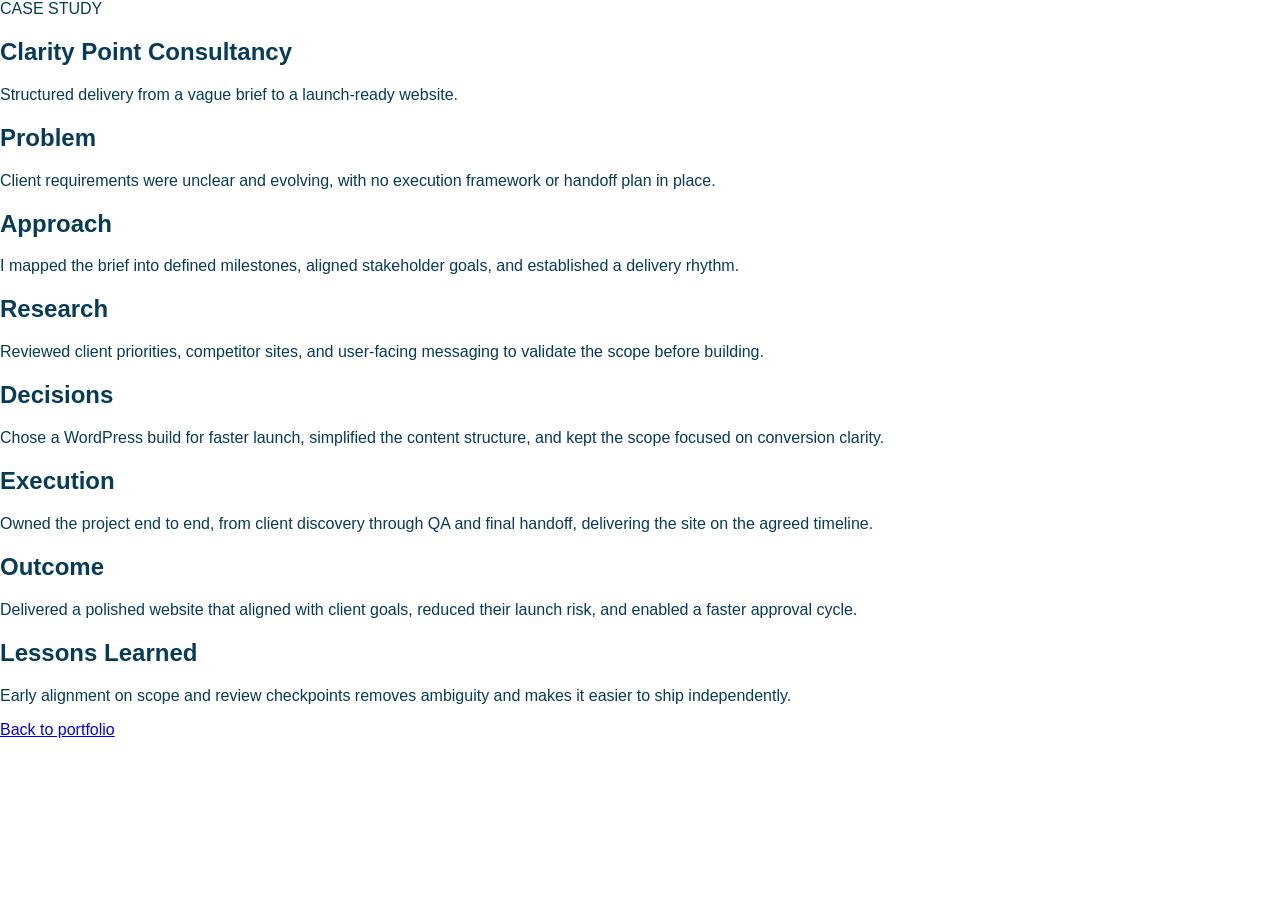
<file: clarity-point-case-study.html>
<!DOCTYPE html>
<html lang="en">
<head>
  <meta charset="UTF-8">
  <meta name="viewport" content="width=device-width, initial-scale=1.0">
  <title>Clarity Point Case Study — Mahak Idnani</title>
  <link rel="icon" type="image/svg+xml" href="favicon.svg">
  <link rel="stylesheet" href="styles.css">
</head>
<body>
  <main class="content">
    <section class="section">
      <span class="section-label">CASE STUDY</span>
      <h1 class="project-title">Clarity Point Consultancy</h1>
      <p class="project-oneliner">Structured delivery from a vague brief to a launch-ready website.</p>
      <div class="case-block">
        <h2>Problem</h2>
        <p>Client requirements were unclear and evolving, with no execution framework or handoff plan in place.</p>
      </div>
      <div class="case-block">
        <h2>Approach</h2>
        <p>I mapped the brief into defined milestones, aligned stakeholder goals, and established a delivery rhythm.</p>
      </div>
      <div class="case-block">
        <h2>Research</h2>
        <p>Reviewed client priorities, competitor sites, and user-facing messaging to validate the scope before building.</p>
      </div>
      <div class="case-block">
        <h2>Decisions</h2>
        <p>Chose a WordPress build for faster launch, simplified the content structure, and kept the scope focused on conversion clarity.</p>
      </div>
      <div class="case-block">
        <h2>Execution</h2>
        <p>Owned the project end to end, from client discovery through QA and final handoff, delivering the site on the agreed timeline.</p>
      </div>
      <div class="case-block">
        <h2>Outcome</h2>
        <p>Delivered a polished website that aligned with client goals, reduced their launch risk, and enabled a faster approval cycle.</p>
      </div>
      <div class="case-block">
        <h2>Lessons Learned</h2>
        <p>Early alignment on scope and review checkpoints removes ambiguity and makes it easier to ship independently.</p>
      </div>
      <div class="links">
        <a href="index.html" class="link-btn">Back to portfolio</a>
      </div>
    </section>
  </main>
</body>
</html>
</file>
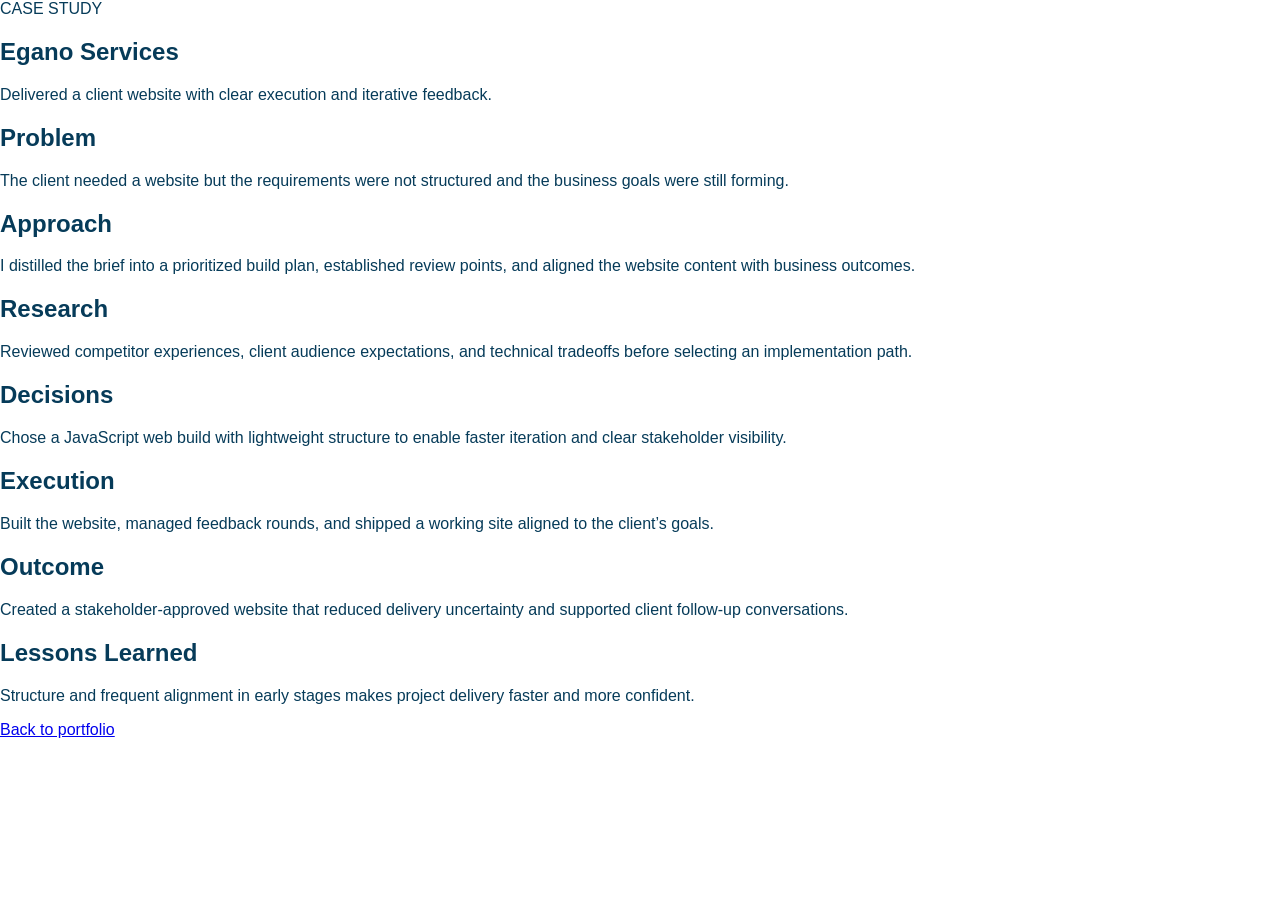
<file: egano-services-case-study.html>
<!DOCTYPE html>
<html lang="en">
<head>
  <meta charset="UTF-8">
  <meta name="viewport" content="width=device-width, initial-scale=1.0">
  <title>Egano Services Case Study — Mahak Idnani</title>
  <link rel="icon" type="image/svg+xml" href="favicon.svg">
  <link rel="stylesheet" href="styles.css">
</head>
<body>
  <main class="content">
    <section class="section">
      <span class="section-label">CASE STUDY</span>
      <h1 class="project-title">Egano Services</h1>
      <p class="project-oneliner">Delivered a client website with clear execution and iterative feedback.</p>
      <div class="case-block">
        <h2>Problem</h2>
        <p>The client needed a website but the requirements were not structured and the business goals were still forming.</p>
      </div>
      <div class="case-block">
        <h2>Approach</h2>
        <p>I distilled the brief into a prioritized build plan, established review points, and aligned the website content with business outcomes.</p>
      </div>
      <div class="case-block">
        <h2>Research</h2>
        <p>Reviewed competitor experiences, client audience expectations, and technical tradeoffs before selecting an implementation path.</p>
      </div>
      <div class="case-block">
        <h2>Decisions</h2>
        <p>Chose a JavaScript web build with lightweight structure to enable faster iteration and clear stakeholder visibility.</p>
      </div>
      <div class="case-block">
        <h2>Execution</h2>
        <p>Built the website, managed feedback rounds, and shipped a working site aligned to the client’s goals.</p>
      </div>
      <div class="case-block">
        <h2>Outcome</h2>
        <p>Created a stakeholder-approved website that reduced delivery uncertainty and supported client follow-up conversations.</p>
      </div>
      <div class="case-block">
        <h2>Lessons Learned</h2>
        <p>Structure and frequent alignment in early stages makes project delivery faster and more confident.</p>
      </div>
      <div class="links">
        <a href="index.html" class="link-btn">Back to portfolio</a>
      </div>
    </section>
  </main>
</body>
</html>
</file>
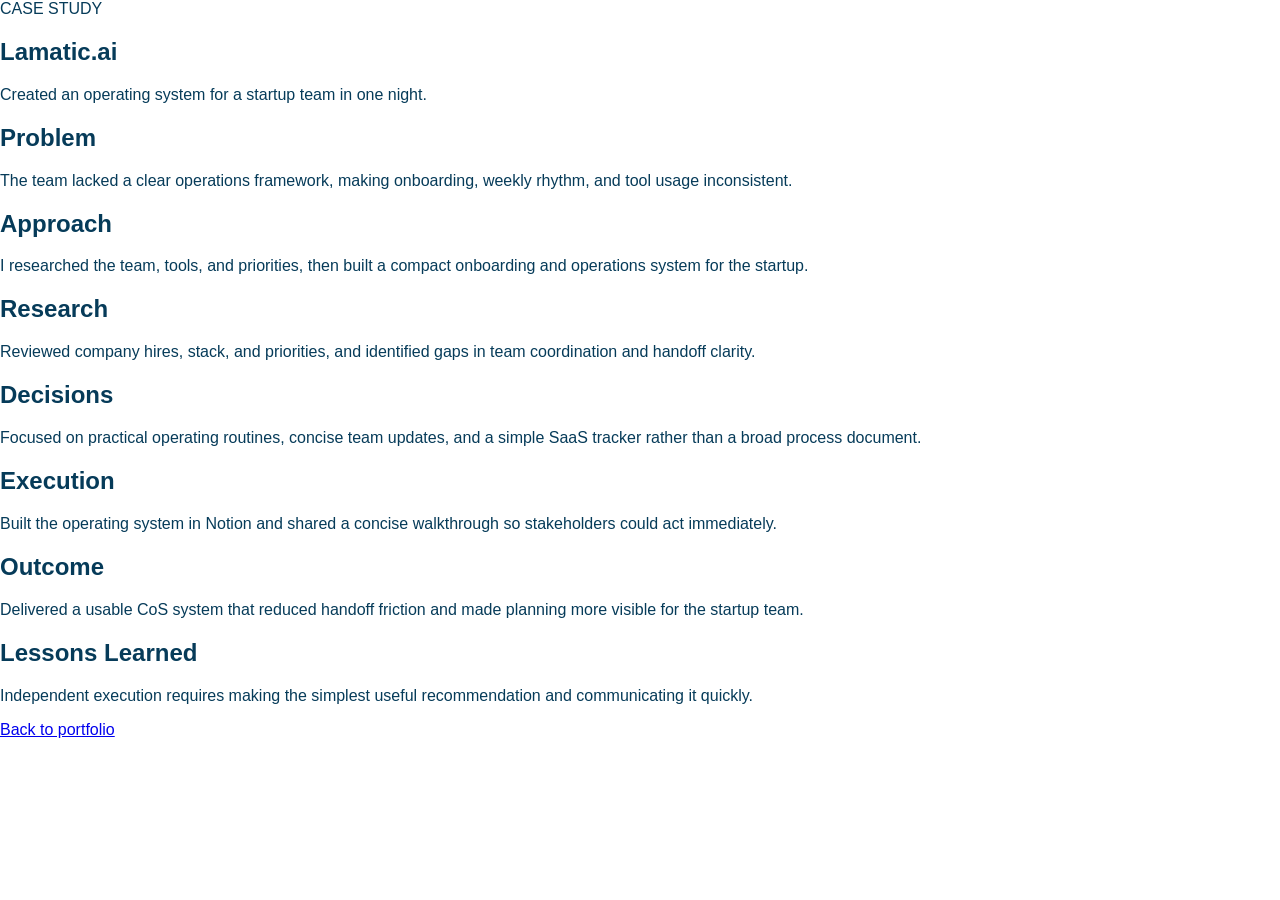
<file: lamatic-case-study.html>
<!DOCTYPE html>
<html lang="en">
<head>
  <meta charset="UTF-8">
  <meta name="viewport" content="width=device-width, initial-scale=1.0">
  <title>Lamatic.ai Case Study — Mahak Idnani</title>
  <link rel="icon" type="image/svg+xml" href="favicon.svg">
  <link rel="stylesheet" href="styles.css">
</head>
<body>
  <main class="content">
    <section class="section">
      <span class="section-label">CASE STUDY</span>
      <h1 class="project-title">Lamatic.ai</h1>
      <p class="project-oneliner">Created an operating system for a startup team in one night.</p>
      <div class="case-block">
        <h2>Problem</h2>
        <p>The team lacked a clear operations framework, making onboarding, weekly rhythm, and tool usage inconsistent.</p>
      </div>
      <div class="case-block">
        <h2>Approach</h2>
        <p>I researched the team, tools, and priorities, then built a compact onboarding and operations system for the startup.</p>
      </div>
      <div class="case-block">
        <h2>Research</h2>
        <p>Reviewed company hires, stack, and priorities, and identified gaps in team coordination and handoff clarity.</p>
      </div>
      <div class="case-block">
        <h2>Decisions</h2>
        <p>Focused on practical operating routines, concise team updates, and a simple SaaS tracker rather than a broad process document.</p>
      </div>
      <div class="case-block">
        <h2>Execution</h2>
        <p>Built the operating system in Notion and shared a concise walkthrough so stakeholders could act immediately.</p>
      </div>
      <div class="case-block">
        <h2>Outcome</h2>
        <p>Delivered a usable CoS system that reduced handoff friction and made planning more visible for the startup team.</p>
      </div>
      <div class="case-block">
        <h2>Lessons Learned</h2>
        <p>Independent execution requires making the simplest useful recommendation and communicating it quickly.</p>
      </div>
      <div class="links">
        <a href="index.html" class="link-btn">Back to portfolio</a>
      </div>
    </section>
  </main>
</body>
</html>
</file>
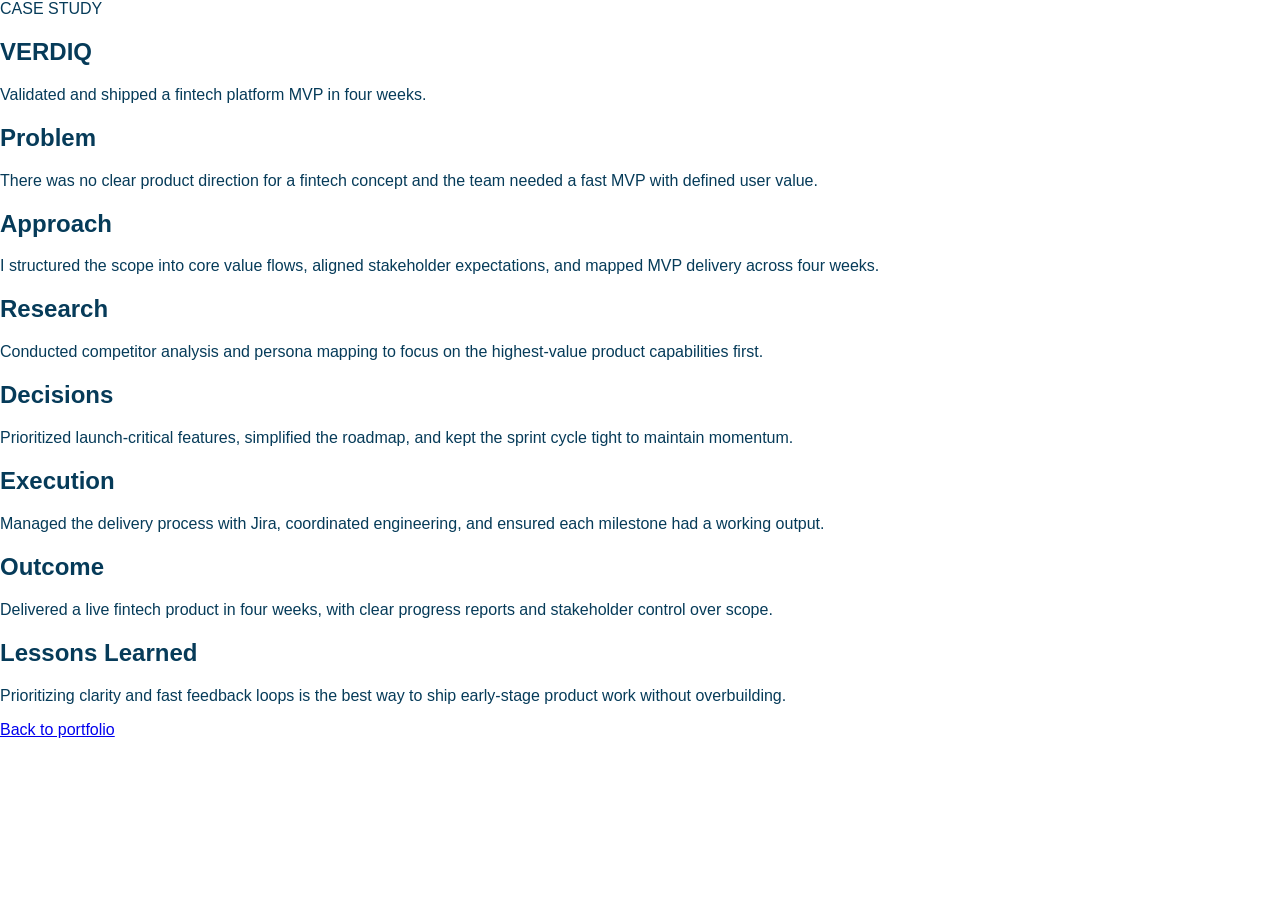
<file: verdiq-case-study.html>
<!DOCTYPE html>
<html lang="en">
<head>
  <meta charset="UTF-8">
  <meta name="viewport" content="width=device-width, initial-scale=1.0">
  <title>VERDIQ Case Study — Mahak Idnani</title>
  <link rel="icon" type="image/svg+xml" href="favicon.svg">
  <link rel="stylesheet" href="styles.css">
</head>
<body>
  <main class="content">
    <section class="section">
      <span class="section-label">CASE STUDY</span>
      <h1 class="project-title">VERDIQ</h1>
      <p class="project-oneliner">Validated and shipped a fintech platform MVP in four weeks.</p>
      <div class="case-block">
        <h2>Problem</h2>
        <p>There was no clear product direction for a fintech concept and the team needed a fast MVP with defined user value.</p>
      </div>
      <div class="case-block">
        <h2>Approach</h2>
        <p>I structured the scope into core value flows, aligned stakeholder expectations, and mapped MVP delivery across four weeks.</p>
      </div>
      <div class="case-block">
        <h2>Research</h2>
        <p>Conducted competitor analysis and persona mapping to focus on the highest-value product capabilities first.</p>
      </div>
      <div class="case-block">
        <h2>Decisions</h2>
        <p>Prioritized launch-critical features, simplified the roadmap, and kept the sprint cycle tight to maintain momentum.</p>
      </div>
      <div class="case-block">
        <h2>Execution</h2>
        <p>Managed the delivery process with Jira, coordinated engineering, and ensured each milestone had a working output.</p>
      </div>
      <div class="case-block">
        <h2>Outcome</h2>
        <p>Delivered a live fintech product in four weeks, with clear progress reports and stakeholder control over scope.</p>
      </div>
      <div class="case-block">
        <h2>Lessons Learned</h2>
        <p>Prioritizing clarity and fast feedback loops is the best way to ship early-stage product work without overbuilding.</p>
      </div>
      <div class="links">
        <a href="index.html" class="link-btn">Back to portfolio</a>
      </div>
    </section>
  </main>
</body>
</html>
</file>
<file: styles.css>
:root {
  --aqua-light: #9ff5ee;
  --aqua: #31d9d2;
  --aqua-deep: #159db0;
  --navy: #063b59;
  --white: #f7ffff;
  --font-display: 'Space Grotesk', sans-serif;
}

* { box-sizing: border-box; }

html,
body {
  margin: 0;
  width: 100%;
  min-height: 100%;
}

body {
  overflow: hidden;
  color: var(--navy);
  font-family: var(--font-display);
  -webkit-font-smoothing: antialiased;
}

#dive-screen {
  position: relative;
  width: 100vw;
  height: 100svh;
  min-height: 560px;
  overflow: hidden;
  isolation: isolate;
  cursor: pointer;
  background:
    radial-gradient(ellipse at 76% 12%, rgba(255,255,255,0.85) 0 5%, transparent 28%),
    radial-gradient(ellipse at 20% 100%, rgba(17,158,186,0.45), transparent 38%),
    linear-gradient(168deg, #c4fff1 0%, var(--aqua-light) 28%, #48e0d3 62%, var(--aqua-deep) 100%);
}

#dive-screen:focus-visible {
  outline: 4px solid rgba(6,59,89,0.7);
  outline-offset: -8px;
}

#dive-screen::before,
#dive-screen::after {
  content: "";
  position: absolute;
  inset: 0;
  pointer-events: none;
}

#dive-screen::before {
  z-index: -2;
  opacity: 0.36;
  background-image:
    radial-gradient(circle at 20% 30%, rgba(255,255,255,0.7) 0 1px, transparent 2px),
    radial-gradient(circle at 70% 60%, rgba(255,255,255,0.5) 0 1px, transparent 2px);
  background-size: 31px 31px, 43px 43px;
  animation: waterGlint 7s linear infinite;
}

#dive-screen::after {
  z-index: 8;
  background: linear-gradient(180deg, rgba(255,255,255,0.24), transparent 18%, transparent 82%, rgba(0,93,124,0.18));
}

.sun-glow {
  position: absolute;
  top: -23%;
  right: 9%;
  width: min(56vw, 720px);
  height: min(56vw, 720px);
  border-radius: 50%;
  background: radial-gradient(circle, rgba(255,255,255,0.62), rgba(255,255,255,0.12) 42%, transparent 70%);
  filter: blur(5px);
  pointer-events: none;
}

.surface-shimmer {
  position: absolute;
  z-index: 1;
  top: 17%;
  left: -10%;
  width: 120%;
  height: 23%;
  opacity: 0.62;
  background: repeating-linear-gradient(-8deg, transparent 0 18px, rgba(255,255,255,0.38) 19px 21px, transparent 22px 41px);
  filter: blur(2px);
  transform: rotate(-2deg);
  animation: shimmerMove 8s ease-in-out infinite alternate;
  pointer-events: none;
}

.water-lines {
  position: absolute;
  z-index: 1;
  right: -5%;
  bottom: 15%;
  left: -5%;
  height: 30%;
  opacity: 0.28;
  background: repeating-radial-gradient(ellipse at center, transparent 0 13px, rgba(255,255,255,0.6) 14px 15px, transparent 16px 28px);
  filter: blur(1px);
  animation: waterPulse 5s ease-in-out infinite alternate;
  pointer-events: none;
}

.dive-header,
.dive-footer {
  position: absolute;
  z-index: 10;
  right: clamp(22px, 5vw, 76px);
  left: clamp(22px, 5vw, 76px);
  display: flex;
  justify-content: space-between;
  color: rgba(6,59,89,0.74);
  font-size: 0.68rem;
  font-weight: 700;
  letter-spacing: 0.18em;
  text-transform: uppercase;
}

.dive-header { top: 31px; }
.dive-footer { bottom: 28px; }

.dive-copy {
  position: absolute;
  z-index: 5;
  top: 18%;
  left: clamp(24px, 10vw, 150px);
  max-width: 650px;
}

.eyebrow,
.prompt {
  margin: 0;
  color: rgba(6,59,89,0.74);
  font-size: clamp(0.67rem, 1vw, 0.8rem);
  font-weight: 700;
  letter-spacing: 0.2em;
  text-transform: uppercase;
}

.dive-copy h1 {
  margin: 16px 0 0;
  color: var(--navy);
  font-size: clamp(3.5rem, 9vw, 9.2rem);
  font-weight: 600;
  line-height: 0.88;
  letter-spacing: -0.08em;
}

.prompt {
  display: inline-flex;
  align-items: center;
  gap: 12px;
  margin-top: 28px;
  color: var(--white);
}

.prompt::after {
  content: "";
  width: 38px;
  height: 1px;
  background: currentColor;
  animation: promptLine 1.8s ease-in-out infinite;
}

.dolphin-wrap {
  position: absolute;
  z-index: 4;
  top: 47%;
  left: 50%;
  width: clamp(190px, 25vw, 330px);
  transform: translate(-50%, -50%);
  animation: idleSwim 5s ease-in-out infinite;
}

.dolphin {
  display: block;
  width: 100%;
  height: auto;
  overflow: visible;
  filter: drop-shadow(0 18px 8px rgba(5,91,115,0.2));
  transform: rotate(-7deg);
}

.splash {
  position: absolute;
  z-index: 3;
  top: 72%;
  left: 50%;
  width: clamp(130px, 20vw, 270px);
  height: clamp(70px, 10vw, 130px);
  opacity: 0;
  transform: translate(-50%, -50%);
  pointer-events: none;
}

.splash-ring {
  position: absolute;
  top: 50%;
  left: 50%;
  width: 15%;
  height: 22%;
  border: 3px solid var(--white);
  border-radius: 50%;
  opacity: 0;
  transform: translate(-50%, -50%);
}

.splash-drop {
  position: absolute;
  width: 7px;
  height: 20px;
  border-radius: 50% 50% 50% 0;
  background: var(--white);
  opacity: 0;
  transform: rotate(25deg);
}

.ring-one { animation: ringExpand 1.35s ease-out 1.16s forwards; }
.ring-two { animation: ringExpand 1.35s ease-out 1.29s forwards; }
.ring-three { animation: ringExpand 1.35s ease-out 1.43s forwards; }
.drop-one { top: 16%; left: 31%; animation: dropBurst 0.72s ease-out 1.08s forwards; }
.drop-two { top: 10%; left: 63%; animation: dropBurst 0.72s ease-out 1.12s forwards; }
.drop-three { top: 36%; left: 75%; animation: dropBurst 0.72s ease-out 1.17s forwards; }
.drop-four { top: 32%; left: 18%; animation: dropBurst 0.72s ease-out 1.2s forwards; }

.is-diving .dolphin-wrap {
  animation: breachArc 1.72s cubic-bezier(0.55, 0.05, 0.45, 0.95) forwards;
}

.is-diving .dolphin {
  animation: dolphinRoll 1.72s cubic-bezier(0.55, 0.05, 0.45, 0.95) forwards;
}

.is-diving .splash { opacity: 1; }

@keyframes idleSwim {
  0%, 100% { transform: translate(-50%, -50%) translateX(-16px) translateY(4px); }
  50% { transform: translate(-50%, -50%) translateX(16px) translateY(-8px); }
}

@keyframes breachArc {
  0% { transform: translate(-50%, -50%) translate(-180px, 100px) scale(0.88); }
  16% { transform: translate(-50%, -50%) translate(-135px, -55px) scale(0.98); }
  38% { transform: translate(-50%, -50%) translate(-38px, -215px) scale(1.04); }
  58% { transform: translate(-50%, -50%) translate(82px, -185px) scale(1.04); }
  78% { transform: translate(-50%, -50%) translate(164px, -38px) scale(0.98); }
  100% { transform: translate(-50%, -50%) translate(202px, 96px) scale(0.82); }
}

@keyframes dolphinRoll {
  0% { transform: rotate(-7deg); }
  38% { transform: rotate(85deg); }
  72% { transform: rotate(175deg); }
  100% { transform: rotate(265deg); }
}

@keyframes ringExpand {
  0% { opacity: 0; transform: translate(-50%, -50%) scale(0.2); }
  18% { opacity: 0.9; }
  100% { opacity: 0; transform: translate(-50%, -50%) scale(6); }
}

@keyframes dropBurst {
  0% { opacity: 0; transform: translate(0, 0) rotate(25deg) scale(0.5); }
  20% { opacity: 0.9; }
  100% { opacity: 0; transform: translate(0, -34px) rotate(25deg) scale(0.9); }
}

@keyframes shimmerMove {
  from { transform: translateX(-3%) rotate(-2deg); }
  to { transform: translateX(3%) rotate(-2deg); }
}

@keyframes waterGlint {
  from { transform: translateX(0); }
  to { transform: translateX(24px); }
}

@keyframes waterPulse {
  from { transform: scale(0.98); opacity: 0.2; }
  to { transform: scale(1.02); opacity: 0.34; }
}

@keyframes promptLine {
  0%, 100% { width: 24px; opacity: 0.55; }
  50% { width: 42px; opacity: 1; }
}

@media (max-width: 600px) {
  #dive-screen { min-height: 520px; }

  .dive-header,
  .dive-footer {
    right: 20px;
    left: 20px;
    font-size: 0.58rem;
  }

  .dive-header { top: 22px; }
  .dive-footer { bottom: 20px; }

  .dive-copy {
    top: 16%;
    left: 22px;
    right: 22px;
  }

  .dive-copy h1 { max-width: 330px; }

  .dolphin-wrap {
    top: 52%;
    width: min(68vw, 270px);
  }

  .splash { top: 75%; }

  @keyframes breachArc {
    0% { transform: translate(-50%, -50%) translate(-92px, 70px) scale(0.88); }
    16% { transform: translate(-50%, -50%) translate(-72px, -38px) scale(0.98); }
    38% { transform: translate(-50%, -50%) translate(-22px, -142px) scale(1.04); }
    58% { transform: translate(-50%, -50%) translate(42px, -126px) scale(1.04); }
    78% { transform: translate(-50%, -50%) translate(78px, -28px) scale(0.98); }
    100% { transform: translate(-50%, -50%) translate(100px, 66px) scale(0.82); }
  }
}

@media (prefers-reduced-motion: reduce) {
  .surface-shimmer,
  .water-lines,
  #dive-screen::before,
  .dolphin-wrap,
  .prompt::after {
    animation: none;
  }

  .is-diving .dolphin-wrap,
  .is-diving .dolphin {
    animation-duration: 0.01ms;
    animation-iteration-count: 1;
  }

  .ring-one,
  .ring-two,
  .ring-three,
  .drop-one,
  .drop-two,
  .drop-three,
  .drop-four {
    animation-duration: 0.01ms;
    animation-delay: 0ms;
    animation-iteration-count: 1;
  }
}
</file>
